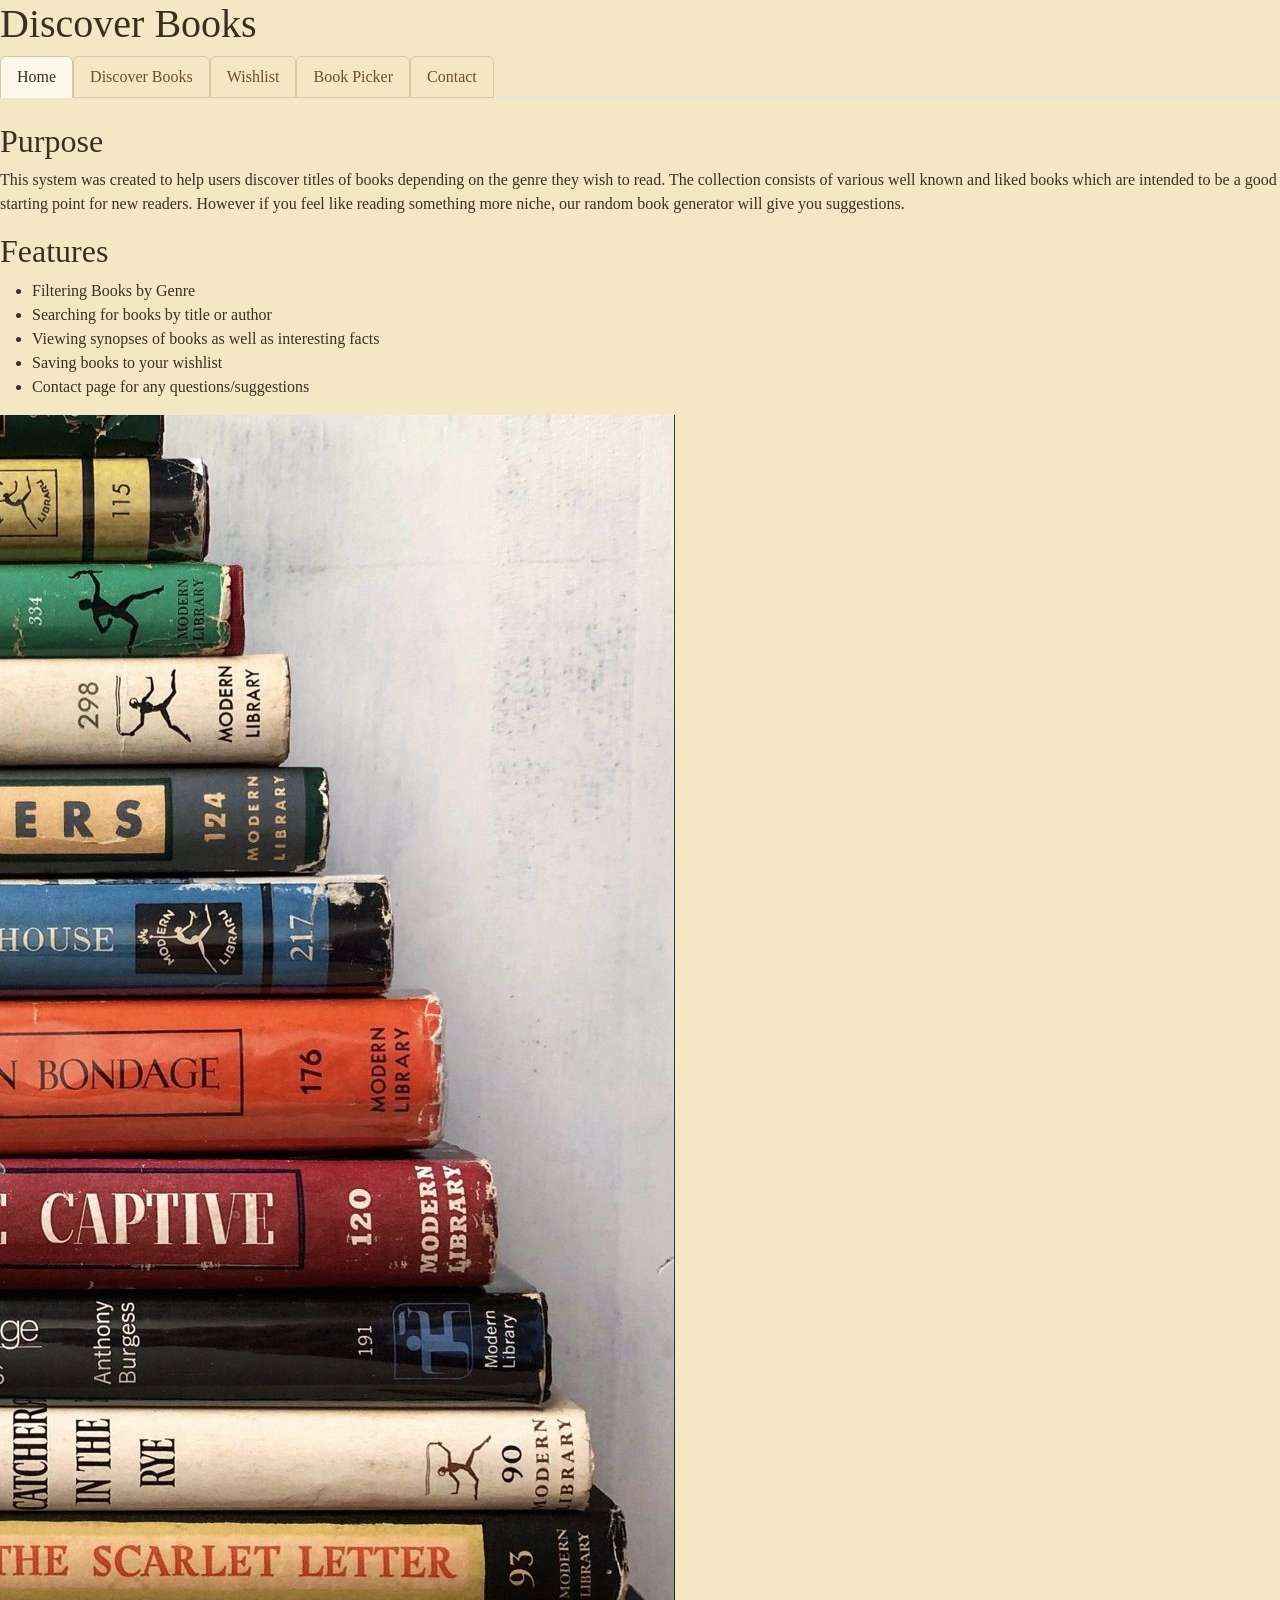
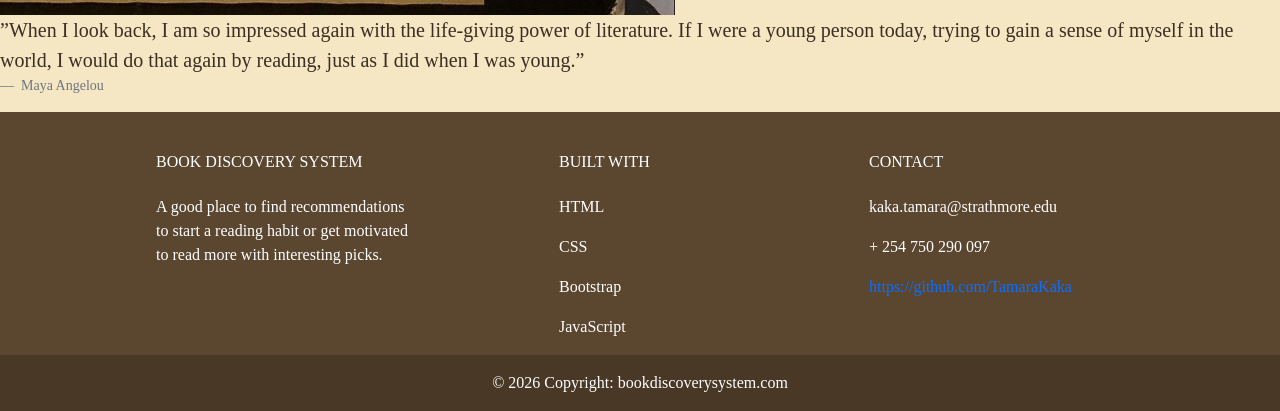
<file: index.html>
<!DOCTYPE html>
<html lang="en">
<head>
    <meta charset="UTF-8">
    <meta name="viewport" content="width=device-width, initial-scale=1.0">
    <title>Book Discovery System</title>
    <link href="https://cdn.jsdelivr.net/npm/bootstrap@5.3.8/dist/css/bootstrap.min.css" rel="stylesheet">
    <link href="./CSS/styles.css" rel="stylesheet">
</head>
<body>
    <h1>Discover Books</h1>

    <ul class="nav nav-tabs">
  <li class="nav-item">
    <a class="nav-link active" href="./index.html">Home</a>
  </li>

  <li class="nav-item">
    <a class="nav-link" href="./discover.html">Discover Books</a>
  </li>

  <li class="nav-item">
    <a class="nav-link" href="./wishlist.html">Wishlist</a>
  </li>

  <li class="nav-item">
    <a class="nav-link" href="./bookpicker.html">Book Picker</a>
  </li>

  <li class="nav-item">
    <a class="nav-link" href="./contact.html">Contact</a>
  </li>
</ul><br>
    
    <h2>Purpose</h2>
    <p>This system was created to help users discover titles of books depending on the genre they wish to read.
        The collection consists of various well known and liked books which are intended to be a good starting
        point for new readers. However if you feel like reading something more niche, our random book generator
        will give you suggestions.
    </p>
    <h2>Features</h2>
    <ul>
        <li>Filtering Books by Genre</li>
        <li>Searching for books by title or author</li>
        <li>Viewing synopses of books as well as interesting facts</li>
        <li>Saving books to your wishlist</li>
        <li>Contact page for any questions/suggestions</li>
    </ul>
    <img src="./images/stack.jpg" alt="stack of books">
  <blockquote class="blockquote">
    <p>”When I look back, I am so impressed again with the life-giving power of literature. If I were a young person today, trying to gain a sense of myself in the world, 
        I would do that again by reading, just as I did when I was young.”</p>
  </blockquote>
  <figcaption class="blockquote-footer">
      Maya Angelou <cite title="Source Title"></cite>
  </figcaption>
</figure>
  <footer
          class="text-center text-lg-start text-white"
          style="background-color: #5b4630"
          >
    <div class="container p-4 pb-0">
      <!-- Section: Links -->
      <section class="">
        <!--Grid row-->
        <div class="row">
          <!-- Grid column -->
          <div class="col-md-3 col-lg-3 col-xl-3 mx-auto mt-3">
            <h6 class="text-uppercase mb-4 font-weight-bold">
              Book Discovery System
            </h6>
            <p>
              A good place to find recommendations to start a reading habit or get motivated to 
              read more with interesting picks.
            </p>
          </div>
          <!-- Grid column -->

          <hr class="w-100 clearfix d-md-none" />

          <!-- Grid column -->
          <div class="col-md-2 col-lg-2 col-xl-2 mx-auto mt-3">
            <h6 class="text-uppercase mb-4 font-weight-bold">BUILT WITH</h6>
            <p>
              <a class="text-white">HTML</a>
            </p>
            <p>
              <a class="text-white">CSS</a>
            </p>
            <p>
              <a class="text-white">Bootstrap</a>
            </p>
            <p>
              <a class="text-white">JavaScript</a>
            </p>
          </div>
          <!-- Grid column -->

          <hr class="w-100 clearfix d-md-none" />

          <!-- Grid column -->
          <hr class="w-100 clearfix d-md-none" />

          <!-- Grid column -->
          <div class="col-md-4 col-lg-3 col-xl-3 mx-auto mt-3">
            <h6 class="text-uppercase mb-4 font-weight-bold">Contact</h6>
            <p><i class="fas fa-envelope mr-3"></i> kaka.tamara@strathmore.edu</p>
            <p><i class="fas fa-phone mr-3"></i> + 254 750 290 097</p>
            <p><i class="fas fa-print mr-3"></i><a href="https://github.com/TamaraKaka">https://github.com/TamaraKaka</a></p>
          </div>
      </section>
    </div>
   
    <div
         class="text-center p-3"
         style="background-color: rgba(0, 0, 0, 0.2)"
         >
      © 2026 Copyright:
      <a class="text-white" href="https://mdbootstrap.com/"
         >bookdiscoverysystem.com</a
        >
    </div>
  </footer>
</body>

</html>
</file>
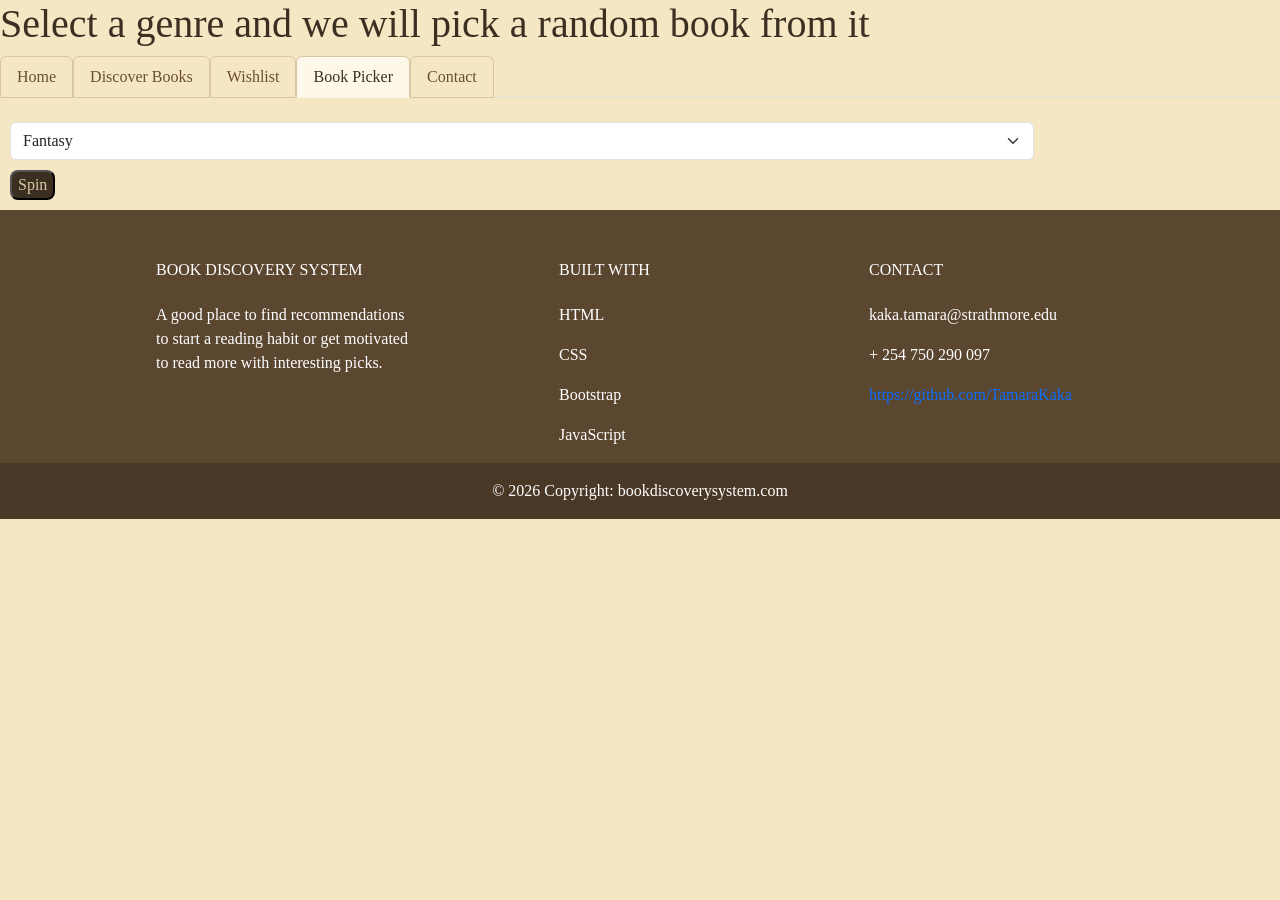
<file: bookpicker.html>
<!DOCTYPE html>
<html lang="en">
<head>
    <meta charset="UTF-8">
    <meta name="viewport" content="width=device-width, initial-scale=1.0">
    <title>Book Picker</title>
    <link href="https://cdn.jsdelivr.net/npm/bootstrap@5.3.8/dist/css/bootstrap.min.css" rel="stylesheet">
    <link href="./CSS/unique.css" rel="stylesheet">
</head>
<body>
    <h1>Select a genre and we will pick a random book from it</h1>
    <ul class="nav nav-tabs">
  <li class="nav-item">
    <a class="nav-link" href="./index.html">Home</a>
  </li>

  <li class="nav-item">
    <a class="nav-link" href="./discover.html">Discover Books</a>
  </li>

  <li class="nav-item">
    <a class="nav-link" href="./wishlist.html">Wishlist</a>
  </li>

  <li class="nav-item">
    <a class="nav-link active" href="./bookpicker.html">Book Picker</a>
  </li>
  <li class="nav-item">
    <a class="nav-link" href="./contact.html">Contact</a>
  </li>
</ul><br>
<div id="selector">
<select id="genreSelect" class="form-select" aria-label="Small select example">
    <option value="fantasy">Fantasy</option>
    <option value="scifi">Sci-Fi</option>
    <option value="mystery">Mystery/Thriller</option>
    <option value="young adult">Young Adult</option>
    <option value="memoir">Memoir/Autobiography</option>
    <option value="classics">Classics</option>
</select>

<button id="spinBtn">Spin</button>
</div>

<div id="result"></div>
<script src="./JS/uniqueBooks.js"></script>
<script src="./JS/spinBtn.js"></script>
<script src="https://cdn.jsdelivr.net/npm/bootstrap@5.3.8/dist/js/bootstrap.bundle.min.js"></script>
 <footer
          class="text-center text-lg-start text-white"
          style="background-color: #5b4630"
          >
    <!-- Grid container -->
    <div class="container p-4 pb-0">
      <!-- Section: Links -->
      <section class="">
        <!--Grid row-->
        <div class="row">
          <!-- Grid column -->
          <div class="col-md-3 col-lg-3 col-xl-3 mx-auto mt-3">
            <h6 class="text-uppercase mb-4 font-weight-bold">
              Book Discovery System
            </h6>
            <p>
              A good place to find recommendations to start a reading habit or get motivated to 
              read more with interesting picks.
            </p>
          </div>
          <!-- Grid column -->

          <hr class="w-100 clearfix d-md-none" />

          <!-- Grid column -->
          <div class="col-md-2 col-lg-2 col-xl-2 mx-auto mt-3">
            <h6 class="text-uppercase mb-4 font-weight-bold">BUILT WITH</h6>
            <p>
              <a class="text-white">HTML</a>
            </p>
            <p>
              <a class="text-white">CSS</a>
            </p>
            <p>
              <a class="text-white">Bootstrap</a>
            </p>
            <p>
              <a class="text-white">JavaScript</a>
            </p>
          </div>
          <!-- Grid column -->

          <hr class="w-100 clearfix d-md-none" />

          <!-- Grid column -->
          <hr class="w-100 clearfix d-md-none" />

          <!-- Grid column -->
          <div class="col-md-4 col-lg-3 col-xl-3 mx-auto mt-3">
            <h6 class="text-uppercase mb-4 font-weight-bold">Contact</h6>
            <p><i class="fas fa-envelope mr-3"></i> kaka.tamara@strathmore.edu</p>
            <p><i class="fas fa-phone mr-3"></i> + 254 750 290 097</p>
            <p><i class="fas fa-print mr-3"></i><a href="https://github.com/TamaraKaka">https://github.com/TamaraKaka</a></p>
          </div>
      </section>
    </div>
   
    <div
         class="text-center p-3"
         style="background-color: rgba(0, 0, 0, 0.2)"
         >
      © 2026 Copyright:
      <a class="text-white" href="https://mdbootstrap.com/"
         >bookdiscoverysystem.com</a
        >
    </div>
  </footer>
</body>
</html>
</file>
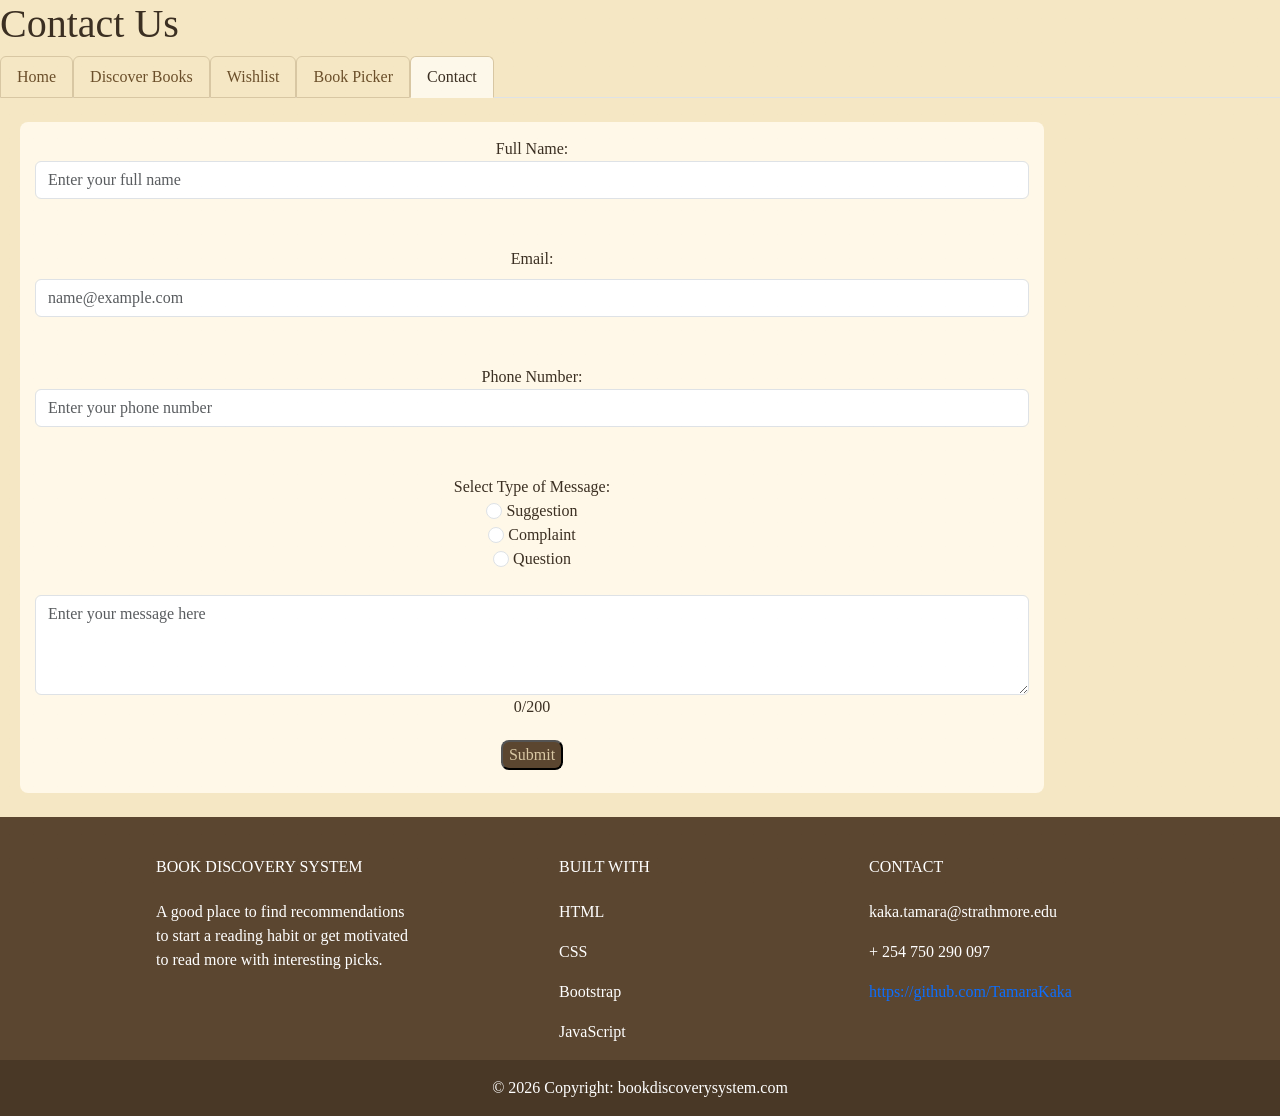
<file: contact.html>
<!DOCTYPE html>
<html lang="en">
<head>
    <meta charset="UTF-8">
    <meta name="viewport" content="width=device-width, initial-scale=1.0">
    <title>Contact Page</title>
    <link href="https://cdn.jsdelivr.net/npm/bootstrap@5.3.8/dist/css/bootstrap.min.css" rel="stylesheet">
    <link href="./CSS/styles.css" rel="stylesheet">
</head>
<body>
    <h1>Contact Us</h1>
    <ul class="nav nav-tabs">
  <li class="nav-item">
    <a class="nav-link" href="./index.html">Home</a>
  </li>

  <li class="nav-item">
    <a class="nav-link" href="./discover.html">Discover Books</a>
  </li>

  <li class="nav-item">
    <a class="nav-link" href="./wishlist.html">Wishlist</a>
  </li>

  <li class="nav-item">
    <a class="nav-link" href="./bookpicker.html">Book Picker</a>
  </li>

  <li class="nav-item">
    <a class="nav-link active" href="./contact.html">Contact</a>
  </li>
</ul><br>

<form action="#" method="post" id="contactForm" autocomplete="off" class="contactForm">
<label for="fullname">Full Name: </label><br>
<input type="text" id="fullname" placeholder="Enter your full name" class="form-control" required><br><br>

<label for="email" class="form-label">Email: </label><br>
<input class="form-control" id="exampleFormControlInput1" placeholder="name@example.com" required><br><br>

<label for="phone">Phone Number:</label><br>
<input type="tel" id="phone" placeholder="Enter your phone number" class="form-control" required><br><br>

<label for="feedback">Select Type of Message:</label><br>
<input type="radio" id="Suggestion" name="fav_language" class="form-check-input">
<label class="form-check-label" for="Suggestion">Suggestion</label><br>
<input type="radio" id="Complaint" name="fav_language"class="form-check-input">
<label for="Complaint" class="form-check-label">Complaint</label><br>
<input type="radio" id="Question" name="fav_language" class="form-check-input">
<label for="Question" class="form-check-label">Question</label><br><br>
<textarea class="form-control" placeholder="Enter your message here" id="floatingTextarea2" style="height: 100px"></textarea>
<p id="count">0/200</p>

<button type="submit" id="submitBtn">Submit</button><br>
<h4 id="message"></h4>

    </form><br>
<script src="./JS/contact.js"></script>
<script src="https://cdn.jsdelivr.net/npm/bootstrap@5.3.8/dist/js/bootstrap.bundle.min.js"></script>
 <footer
          class="text-center text-lg-start text-white"
          style="background-color: #5b4630"
          >
    <!-- Grid container -->
    <div class="container p-4 pb-0">
      <!-- Section: Links -->
      <section class="">
        <!--Grid row-->
        <div class="row">
          <!-- Grid column -->
          <div class="col-md-3 col-lg-3 col-xl-3 mx-auto mt-3">
            <h6 class="text-uppercase mb-4 font-weight-bold">
              Book Discovery System
            </h6>
            <p>
              A good place to find recommendations to start a reading habit or get motivated to 
              read more with interesting picks.
            </p>
          </div>
          <!-- Grid column -->

          <hr class="w-100 clearfix d-md-none" />

          <!-- Grid column -->
          <div class="col-md-2 col-lg-2 col-xl-2 mx-auto mt-3">
            <h6 class="text-uppercase mb-4 font-weight-bold">BUILT WITH</h6>
            <p>
              <a class="text-white">HTML</a>
            </p>
            <p>
              <a class="text-white">CSS</a>
            </p>
            <p>
              <a class="text-white">Bootstrap</a>
            </p>
            <p>
              <a class="text-white">JavaScript</a>
            </p>
          </div>
          <!-- Grid column -->

          <hr class="w-100 clearfix d-md-none" />

          <!-- Grid column -->
          <hr class="w-100 clearfix d-md-none" />

          <!-- Grid column -->
          <div class="col-md-4 col-lg-3 col-xl-3 mx-auto mt-3">
            <h6 class="text-uppercase mb-4 font-weight-bold">Contact</h6>
            <p><i class="fas fa-envelope mr-3"></i> kaka.tamara@strathmore.edu</p>
            <p><i class="fas fa-phone mr-3"></i> + 254 750 290 097</p>
            <p><i class="fas fa-print mr-3"></i><a href="https://github.com/TamaraKaka">https://github.com/TamaraKaka</a></p>
          </div>
      </section>
    </div>
   
    <div
         class="text-center p-3"
         style="background-color: rgba(0, 0, 0, 0.2)"
         >
      © 2026 Copyright:
      <a class="text-white" href="https://mdbootstrap.com/"
         >bookdiscoverysystem.com</a
        >
    </div>
  </footer>
</body>
</html>
</file>
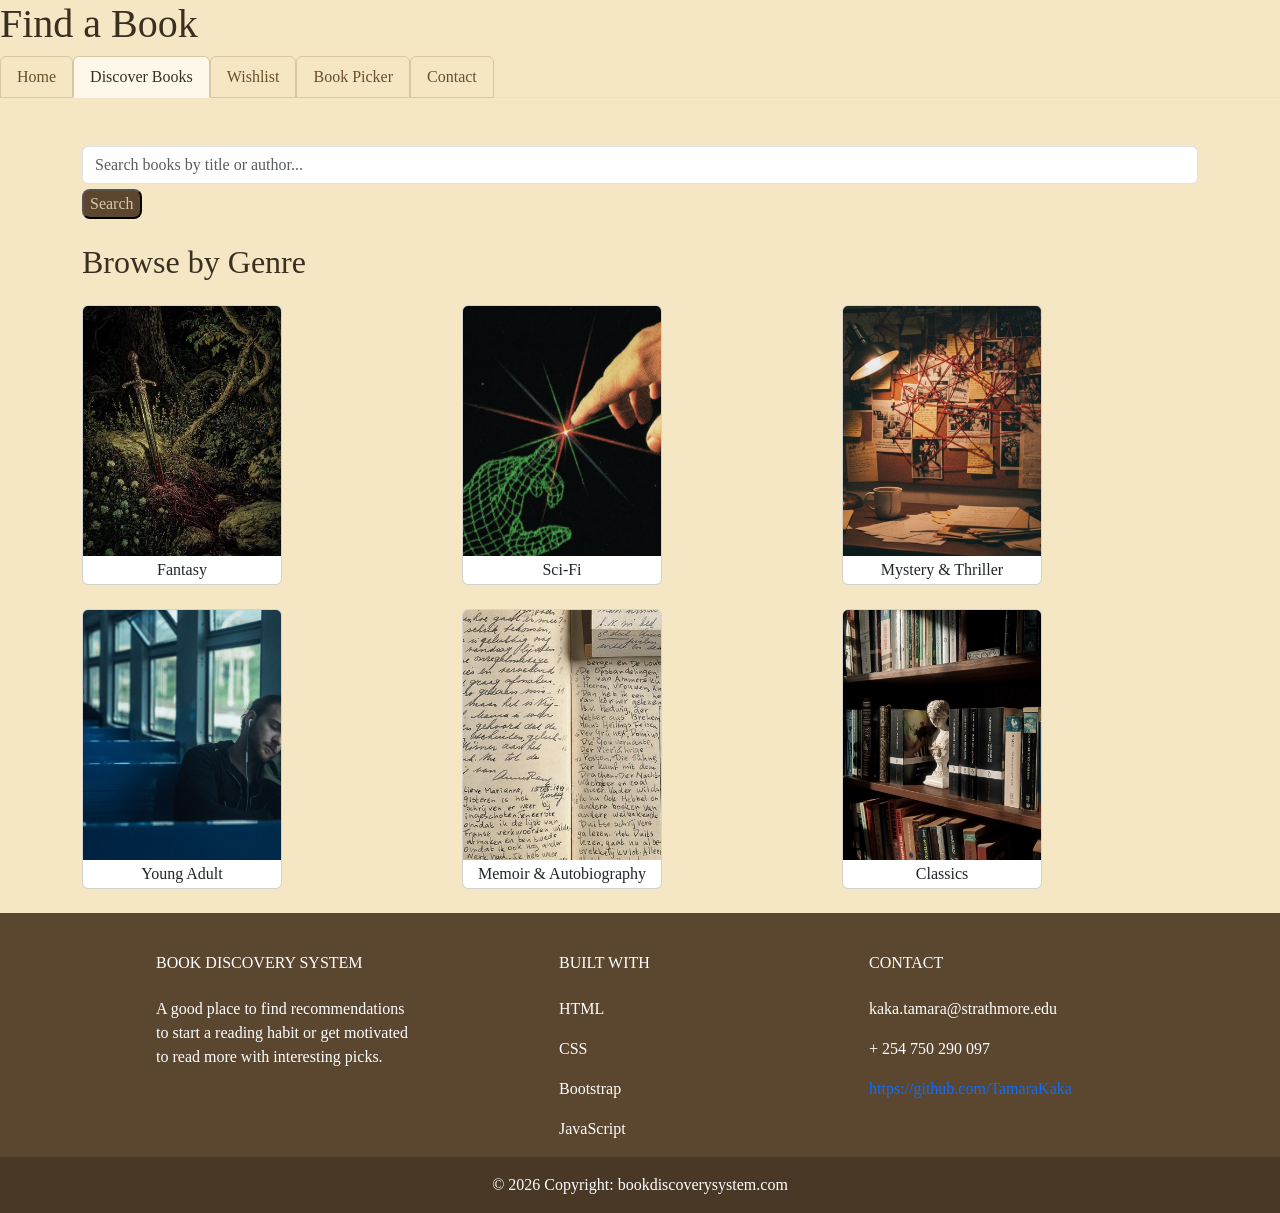
<file: discover.html>
<!DOCTYPE html>
<html lang="en">
<head>
    <meta charset="UTF-8">
    <meta name="viewport" content="width=device-width, initial-scale=1.0">
    <title>Discover Page</title>
    <link href="https://cdn.jsdelivr.net/npm/bootstrap@5.3.8/dist/css/bootstrap.min.css" rel="stylesheet">
    <link href="./CSS/styles.css" rel="stylesheet">
</head>
<body>
    <h1>Find a Book</h1>
    <ul class="nav nav-tabs">
  <li class="nav-item">
    <a class="nav-link" href="./index.html">Home</a>
  </li>

  <li class="nav-item">
    <a class="nav-link active" href="./discover.html">Discover Books</a>
  </li>

  <li class="nav-item">
    <a class="nav-link" href="./wishlist.html">Wishlist</a>
  </li>

  <li class="nav-item">
    <a class="nav-link" href="./bookpicker.html">Book Picker</a>
  </li>

  <li class="nav-item">
    <a class="nav-link" href="./contact.html">Contact</a>
  </li>
</ul><br>

<div class="container mt-4">

  <div class="search-container mb-4">
    <input
      type="text"
      id="searchInput"
      class="form-control"
      placeholder="Search books by title or author..."
    >
    <button type="submit"  id="searchBtn">Search</button>
  </div>

  <h2 class="mb-4">Browse by Genre</h2>

  <div class="row row-cols-1 row-cols-md-2 row-cols-lg-3 g-4" id="booksContainer">

    <div class="col">
      <div class="card h-100 text-center genre-card" data-genre="Fantasy">
        <img src="images/fantasy.jpg" class="card-img-top" alt="Fantasy">
        <div class="card-body">
          <p class="card-text" >Fantasy</p>
        </div>
      </div>
    </div>

    <div class="col">
      <div class="card h-100 text-center genre-card" data-genre="Sci-Fi">
        <img src="images/scifi.jpg" class="card-img-top" alt="Sci-Fi">
        <div class="card-body">
          <p class="card-text">Sci-Fi</p>
        </div>
      </div>
    </div>

    <div class="col">
      <div class="card h-100 text-center genre-card" data-genre="Mystery/Thriller">
        <img src="images/mystery.jpg" class="card-img-top" alt="Mystery">
        <div class="card-body">
          <p class="card-text">Mystery & Thriller</p>
        </div>
      </div>
    </div>

    <div class="col">
      <div class="card h-100 text-center genre-card" data-genre="YA">
        <img src="images/ya.jpg" class="card-img-top" alt="Young Adult">
        <div class="card-body">
          <p class="card-text">Young Adult</p>
        </div>
      </div>
    </div>

    <div class="col">
      <div class="card h-100 text-center genre-card" data-genre="Memoir/Autobiography">
        <img src="images/memoir.jpg" class="card-img-top" alt="Memoir and Autobiography">
        <div class="card-body">
          <p class="card-text">Memoir & Autobiography</p>
        </div>
      </div>
    </div>

    <div class="col">
      <div class="card h-100 text-center genre-card" data-genre="Classics">
        <img src="images/classic.jpg" class="card-img-top" alt="Classics">
        <div class="card-body">
          <p class="card-text">Classics</p>
        </div>
      </div>
    </div>

  </div>

</div><br>

</div>
</div>
<script src="JS/books.js"></script>
<script src="JS/discover.js"></script>
<script src="https://cdn.jsdelivr.net/npm/bootstrap@5.3.8/dist/js/bootstrap.bundle.min.js"></script>
 <footer
          class="text-center text-lg-start text-white"
          style="background-color: #5b4630"
          >
    <!-- Grid container -->
    <div class="container p-4 pb-0">
      <!-- Section: Links -->
      <section class="">
        <!--Grid row-->
        <div class="row">
          <!-- Grid column -->
          <div class="col-md-3 col-lg-3 col-xl-3 mx-auto mt-3">
            <h6 class="text-uppercase mb-4 font-weight-bold">
              Book Discovery System
            </h6>
            <p>
              A good place to find recommendations to start a reading habit or get motivated to 
              read more with interesting picks.
            </p>
          </div>
          <!-- Grid column -->

          <hr class="w-100 clearfix d-md-none" />

          <!-- Grid column -->
          <div class="col-md-2 col-lg-2 col-xl-2 mx-auto mt-3">
            <h6 class="text-uppercase mb-4 font-weight-bold">BUILT WITH</h6>
            <p>
              <a class="text-white">HTML</a>
            </p>
            <p>
              <a class="text-white">CSS</a>
            </p>
            <p>
              <a class="text-white">Bootstrap</a>
            </p>
            <p>
              <a class="text-white">JavaScript</a>
            </p>
          </div>
          <!-- Grid column -->

          <hr class="w-100 clearfix d-md-none" />

          <!-- Grid column -->
          <hr class="w-100 clearfix d-md-none" />

          <!-- Grid column -->
          <div class="col-md-4 col-lg-3 col-xl-3 mx-auto mt-3">
            <h6 class="text-uppercase mb-4 font-weight-bold">Contact</h6>
            <p><i class="fas fa-envelope mr-3"></i> kaka.tamara@strathmore.edu</p>
            <p><i class="fas fa-phone mr-3"></i> + 254 750 290 097</p>
            <p><i class="fas fa-print mr-3"></i><a href="https://github.com/TamaraKaka">https://github.com/TamaraKaka</a></p>
          </div>
      </section>
    </div>
   
    <div
         class="text-center p-3"
         style="background-color: rgba(0, 0, 0, 0.2)"
         >
      © 2026 Copyright:
      <a class="text-white" href="https://mdbootstrap.com/"
         >bookdiscoverysystem.com</a
        >
    </div>
  </footer>
</body>
</html>
</file>
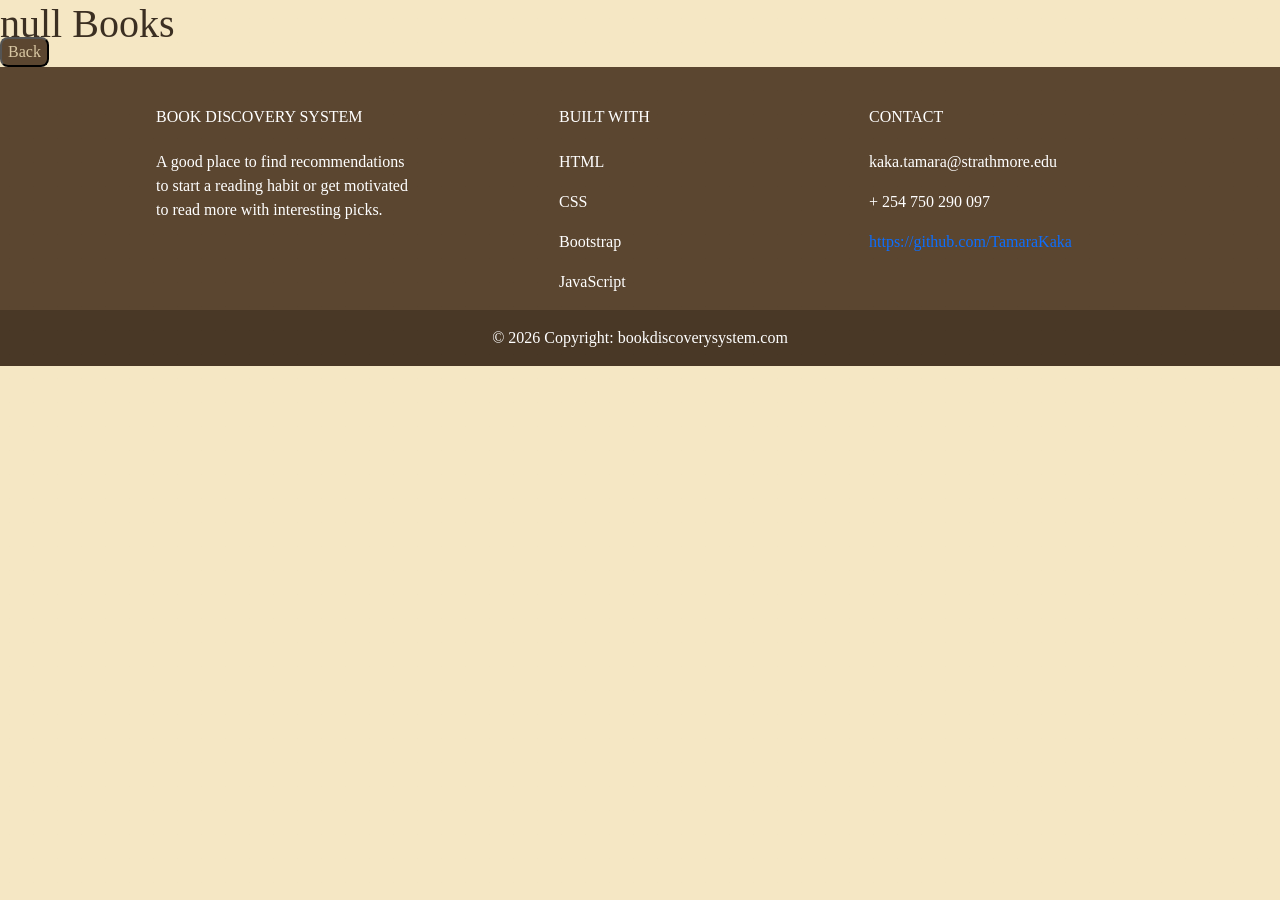
<file: genre.html>
<!DOCTYPE html>
<html lang="en">
<head>
    <meta charset="UTF-8">
    <meta name="viewport" content="width=device-width, initial-scale=1.0">
    <title>Document</title>
    <link href="https://cdn.jsdelivr.net/npm/bootstrap@5.3.8/dist/css/bootstrap.min.css" rel="stylesheet">
    <link href="./CSS/styles.css" rel="stylesheet">
    
</head>
</head>
<body>
    <h1 id="genreTitle"></h1>

<div id="booksContainer" class="row row-cols-1 row-cols-md-3 g-4"></div>

</div>
<button id="backBtn"><a href="discover.html">Back</a></button>

<script src="JS/books.js"></script>
<script src="JS/genre.js"></script>
<script src="JS/about.js"></script>
<script src="https://cdn.jsdelivr.net/npm/bootstrap@5.3.8/dist/js/bootstrap.bundle.min.js"></script> 
 <footer
          class="text-center text-lg-start text-white"
          style="background-color: #5b4630"
          >
    <!-- Grid container -->
    <div class="container p-4 pb-0">
      <!-- Section: Links -->
      <section class="">
        <!--Grid row-->
        <div class="row">
          <!-- Grid column -->
          <div class="col-md-3 col-lg-3 col-xl-3 mx-auto mt-3">
            <h6 class="text-uppercase mb-4 font-weight-bold">
              Book Discovery System
            </h6>
            <p>
              A good place to find recommendations to start a reading habit or get motivated to 
              read more with interesting picks.
            </p>
          </div>
          <!-- Grid column -->

          <hr class="w-100 clearfix d-md-none" />

          <!-- Grid column -->
          <div class="col-md-2 col-lg-2 col-xl-2 mx-auto mt-3">
            <h6 class="text-uppercase mb-4 font-weight-bold">BUILT WITH</h6>
            <p>
              <a class="text-white">HTML</a>
            </p>
            <p>
              <a class="text-white">CSS</a>
            </p>
            <p>
              <a class="text-white">Bootstrap</a>
            </p>
            <p>
              <a class="text-white">JavaScript</a>
            </p>
          </div>
          <!-- Grid column -->

          <hr class="w-100 clearfix d-md-none" />

          <!-- Grid column -->
          <hr class="w-100 clearfix d-md-none" />

          <!-- Grid column -->
          <div class="col-md-4 col-lg-3 col-xl-3 mx-auto mt-3">
            <h6 class="text-uppercase mb-4 font-weight-bold">Contact</h6>
            <p><i class="fas fa-envelope mr-3"></i> kaka.tamara@strathmore.edu</p>
            <p><i class="fas fa-phone mr-3"></i> + 254 750 290 097</p>
            <p><i class="fas fa-print mr-3"></i><a href="https://github.com/TamaraKaka">https://github.com/TamaraKaka</a></p>
          </div>
      </section>
    </div>
   
    <div
         class="text-center p-3"
         style="background-color: rgba(0, 0, 0, 0.2)"
         >
      © 2026 Copyright:
      <a class="text-white" href="https://mdbootstrap.com/"
         >bookdiscoverysystem.com</a
        >
    </div>
  </footer>   
</body>
</html>
</file>
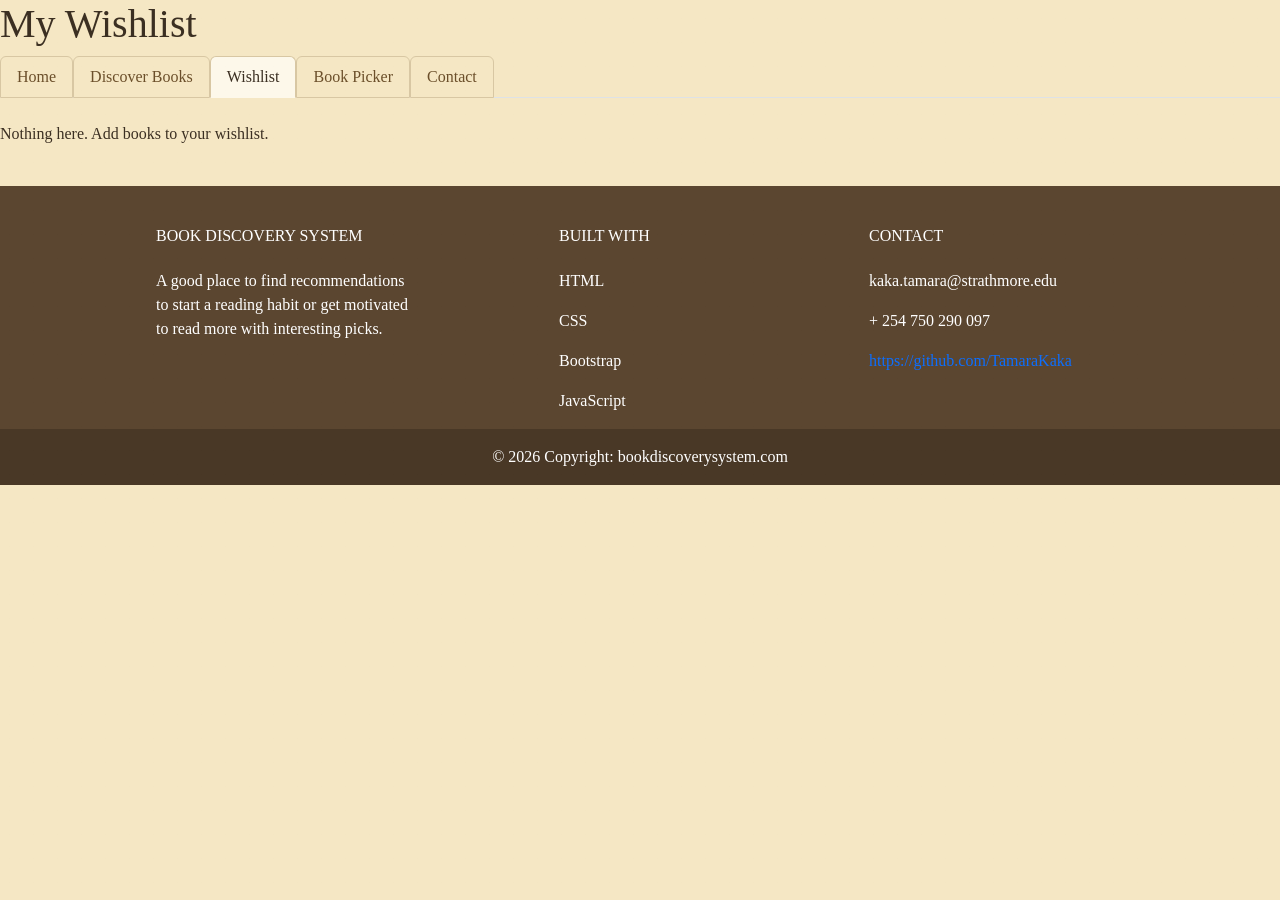
<file: wishlist.html>
<!DOCTYPE html>
<html lang="en">
<head>
    <meta charset="UTF-8">
    <meta name="viewport" content="width=device-width, initial-scale=1.0">
    <title>Wishlist</title>
    <link href="https://cdn.jsdelivr.net/npm/bootstrap@5.3.8/dist/css/bootstrap.min.css" rel="stylesheet">
    <link href="./CSS/styles.css" rel="stylesheet">
</head>
<body>
    <h1>My Wishlist</h1>
    <table id="nav-bar">
        <ul class="nav nav-tabs">
  <li class="nav-item">
    <a class="nav-link" href="./index.html">Home</a>
  </li>

  <li class="nav-item">
    <a class="nav-link" href="./discover.html">Discover Books</a>
  </li>

  <li class="nav-item">
    <a class="nav-link active" href="./wishlist.html">Wishlist</a>
  </li>

  <li class="nav-item">
    <a class="nav-link" href="./bookpicker.html">Book Picker</a>
  </li>

  <li class="nav-item">
    <a class="nav-link" href="./contact.html">Contact</a>
  </li>
</ul><br>
    </table>
    <div id="wishlistContainer" class="row row-cols-1 row-cols-md-3 g-4">
        
    </div><br>
<script src="./JS/books.js"></script>
<script src="./JS/uniqueBooksData.js"></script>
<script src="./JS/wishlist.js"></script>
<script src="https://cdn.jsdelivr.net/npm/bootstrap@5.3.8/dist/js/bootstrap.bundle.min.js"></script>
 <footer
          class="text-center text-lg-start text-white"
          style="background-color: #5b4630"
          >
    <!-- Grid container -->
    <div class="container p-4 pb-0">
      <!-- Section: Links -->
      <section class="">
        <!--Grid row-->
        <div class="row">
          <!-- Grid column -->
          <div class="col-md-3 col-lg-3 col-xl-3 mx-auto mt-3">
            <h6 class="text-uppercase mb-4 font-weight-bold">
              Book Discovery System
            </h6>
            <p>
              A good place to find recommendations to start a reading habit or get motivated to 
              read more with interesting picks.
            </p>
          </div>
          <!-- Grid column -->

          <hr class="w-100 clearfix d-md-none" />

          <!-- Grid column -->
          <div class="col-md-2 col-lg-2 col-xl-2 mx-auto mt-3">
            <h6 class="text-uppercase mb-4 font-weight-bold">BUILT WITH</h6>
            <p>
              <a class="text-white">HTML</a>
            </p>
            <p>
              <a class="text-white">CSS</a>
            </p>
            <p>
              <a class="text-white">Bootstrap</a>
            </p>
            <p>
              <a class="text-white">JavaScript</a>
            </p>
          </div>
          <!-- Grid column -->

          <hr class="w-100 clearfix d-md-none" />

          <!-- Grid column -->
          <hr class="w-100 clearfix d-md-none" />

          <!-- Grid column -->
          <div class="col-md-4 col-lg-3 col-xl-3 mx-auto mt-3">
            <h6 class="text-uppercase mb-4 font-weight-bold">Contact</h6>
            <p><i class="fas fa-envelope mr-3"></i> kaka.tamara@strathmore.edu</p>
            <p><i class="fas fa-phone mr-3"></i> + 254 750 290 097</p>
            <p><i class="fas fa-print mr-3"></i><a href="https://github.com/TamaraKaka">https://github.com/TamaraKaka</a></p>
          </div>
      </section>
    </div>
   
    <div
         class="text-center p-3"
         style="background-color: rgba(0, 0, 0, 0.2)"
         >
      © 2026 Copyright:
      <a class="text-white" href="https://mdbootstrap.com/"
         >bookdiscoverysystem.com</a
        >
    </div>
  </footer>
</body>
</html>
</file>
<file: CSS/styles.css>
.card-img-top {
    height: 250px;
    width: 100%;
    object-fit: cover;
    
    
}
.col {
    transition: transform 0.2s ease-in-out;
}

.col:hover {
    transform: scale(1.03);
}
.book-img {
    width: 100%;
    height: 200px;
    object-fit: contain;
}
.card {
    height: 100%;
    display: flex;
    width: 200px;
    flex-direction: column;
}

.card-body {
    padding: 2px;
    flex-grow: 1;
}
body {
  background-color: #F5E7C4;
  color: #3b2f22;
  font-family: Georgia, serif;
}
body::before {
  content: "";
  position: fixed;
  inset: 0;
  pointer-events: none;
  opacity: 0.08;
  background-image:
    radial-gradient(circle at 20% 20%, rgba(0,0,0,0.03) 1px, transparent 1px),
    radial-gradient(circle at 80% 60%, rgba(0,0,0,0.02) 1px, transparent 1px);
  background-size: 8px 8px, 12px 12px;
}
a{
    text-decoration: none;
}

/* Inactive tabs */
.nav-tabs .nav-link {
  color: #6b4f2a;
  background-color: #f5e7c4;
  border-color: #d8c7a3;
}

/* Hover */
.nav-tabs .nav-link:hover {
  color: #3b2f22;
  background-color: #efe0b8;
}

/* Active tab */
.nav-tabs .nav-link.active {
  color: #3b2f22;
  background-color: #fdf8ea;
  border-color: #d8c7a3 #d8c7a3 #fdf8ea;
}
.book-container {
    display: flex;
    flex-direction: column;
    align-items: center;    /* centers horizontally */
    justify-content: center;
    text-align: center;
    max-width: 800px;
    margin: 0 auto;         /* centers the container on the page */
    
}

.book-container img {
    width: 250px;           /* adjust size as needed */
    height: auto;
    margin-bottom: 20px;
    margin-top: 25px;
}

button {
  background-color: #5b4630;
   color: #d8c7a3;
   margin-top: 5px;
   border-radius: 8px;
}
button a{
  background-color: #5b4630;
   color: #d8c7a3;
   margin-top: 5px;
   border-radius: 8px;
}

#contactForm{
  text-align: center;
  border-radius: 8px;
  width: 80%;
  text-align: center;
  padding-left: 20px;
  background-color:#FFF8E8;
  padding: 15px;
  margin-left: 20px;
}
</file>
<file: CSS/unique.css>
.card {
    padding: 15px;
    border: 1px solid #ddd;
    margin-top: 10px;
    transition: transform 0.2s ease;
}

.final {
    transform: scale(1.05);
    border: 2px solid gold;
    background: #fffbe6;
}
body {
  background-color: #F5E7C4;
  color: #3b2f22;
  font-family: Georgia, serif;
}
body::before {
  content: "";
  position: fixed;
  inset: 0;
  pointer-events: none;
  opacity: 0.08;
  background-image:
    radial-gradient(circle at 20% 20%, rgba(0,0,0,0.03) 1px, transparent 1px),
    radial-gradient(circle at 80% 60%, rgba(0,0,0,0.02) 1px, transparent 1px);
  background-size: 8px 8px, 12px 12px;
}
a{
    text-decoration: none;
}

/* Inactive tabs */
.nav-tabs .nav-link {
  color: #6b4f2a;
  background-color: #f5e7c4;
  border-color: #d8c7a3;
}

/* Hover */
.nav-tabs .nav-link:hover {
  color: #3b2f22;
  background-color: #efe0b8;
}

/* Active tab */
.nav-tabs .nav-link.active {
  color: #3b2f22;
  background-color: #fdf8ea;
  border-color: #d8c7a3 #d8c7a3 #fdf8ea;
}
.book-container {
    display: flex;
    flex-direction: column;
    align-items: center;    /* centers horizontally */
    justify-content: center;
    text-align: center;
    max-width: 800px;
    margin: 0 auto;         /* centers the container on the page */
    
}

.book-container img {
    width: 250px;           /* adjust size as needed */
    height: auto;
    margin-bottom: 20px;
    margin-top: 25px;
}

#spinBtn{
  background-color: #3b2f22;
   color: #d8c7a3;
   margin-top: 10px;
   border-radius: 8px;
}
#selector{
  width: 80%;
  margin-left: 10px;
}
#result, #cardFinal{
  width: 80%;
  margin-left: 10px;
  margin-top: 10px;
  text-align: center;
}
.book-img {
    width: 250px;
    height: 350px;
    object-fit: cover;
}
button {
  background-color: #5b4630;
   color: #d8c7a3;
   margin-top: 5px;
   border-radius: 8px;
}
footer{
  padding-top: 10px;
}
</file>
